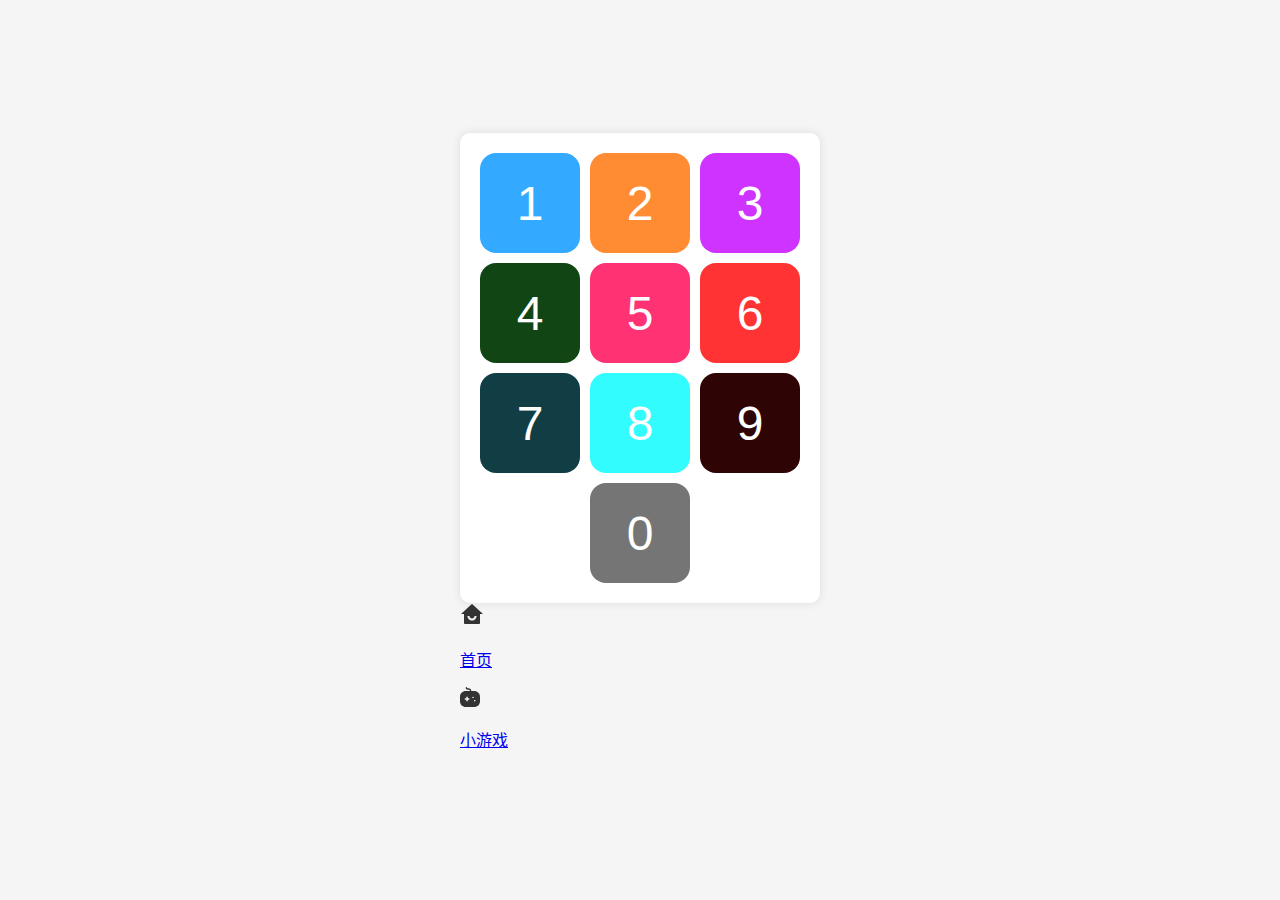
<file: index.html>
<!DOCTYPE html>
<html lang="zh-CN">
<html>
  <head>
    <meta charset="UTF-8" />
    <meta name="viewport" content="width=device-width, initial-scale=1.0">
    <link rel="stylesheet" href="index.css" />
    <link rel="icon" type="image/png" href="assets/icon.svg">
    <title>CNK</title>
  </head>
  <body>
    <div class="screen">
      <div class="container">
          <button class='b1'>1</button><button class='b2'>2</button><button class='b3'>3</button>
          <button class='b4'>4</button><button class='b5'>5</button><button class='b6'>6</button>
          <button class='b7'>7</button><button class='b8'>8</button><button class='b9'>9</button>
          <button class='b0'>0</button>
      </div>
      <div class="menu">
        <a id="home" href="/"><img class="icon" src="assets/Home.svg" alt="home"><p>首页</p></a>
        <a id="games" href="/games/"><img class="icon" src="assets/Game.svg" alt="games"><p>小游戏</p></a>
      </div>
    </div>
  </body>
</html>
</file>
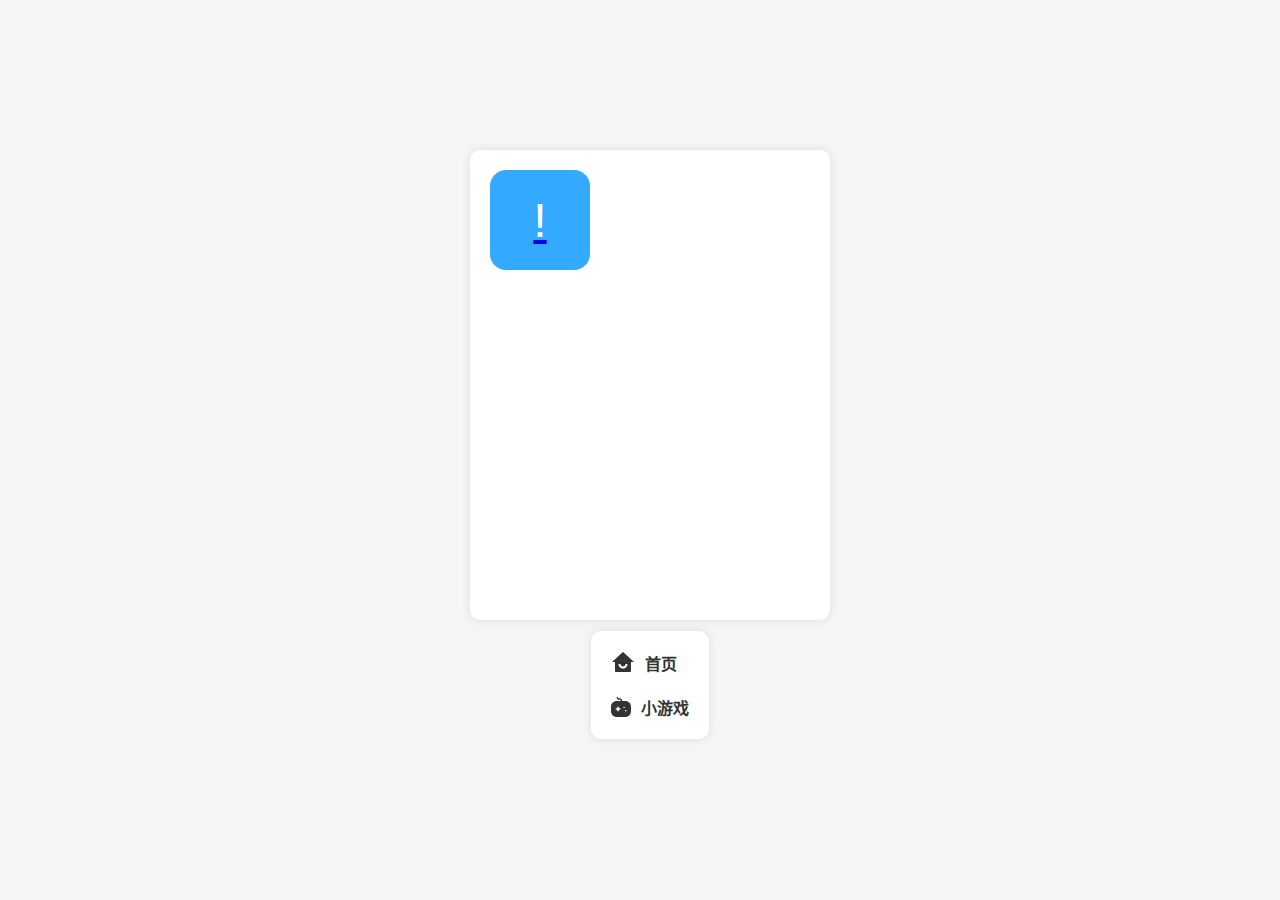
<file: games/index.html>
<!DOCTYPE html>
<html lang="zh-CN">
<html>
  <head>
    <meta charset="UTF-8" />
    <meta name="viewport" content="width=device-width, initial-scale=1.0">
    <link rel="stylesheet" href="index.css" />
    <link rel="icon" type="image/png" href="assets/icon.svg">
    <title>CNK - 小游戏</title>
  </head>
  <body>
    <div class="screen">
      <div class="container">
          <a href="jyl.html"><button class='b1'>!</button></a><button class='b2'></button><button class='b3'></button>
          <button class='b4'></button><button class='b5'></button><button class='b6'></button>
          <button class='b7'></button><button class='b8'></button><button class='b9'></button>
          <button class='b0'></button>
      </div>
      <div class="menu">
        <a id="home" href="/"><img class="icon" src="/assets/Home.svg" alt="home"><p>首页</p></a>
        <a id="games" href="/games"><img class="icon" src="/assets/Game.svg" alt="games"><p>小游戏</p></a>
      </div>
    </div>
  </body>
</html>
</file>
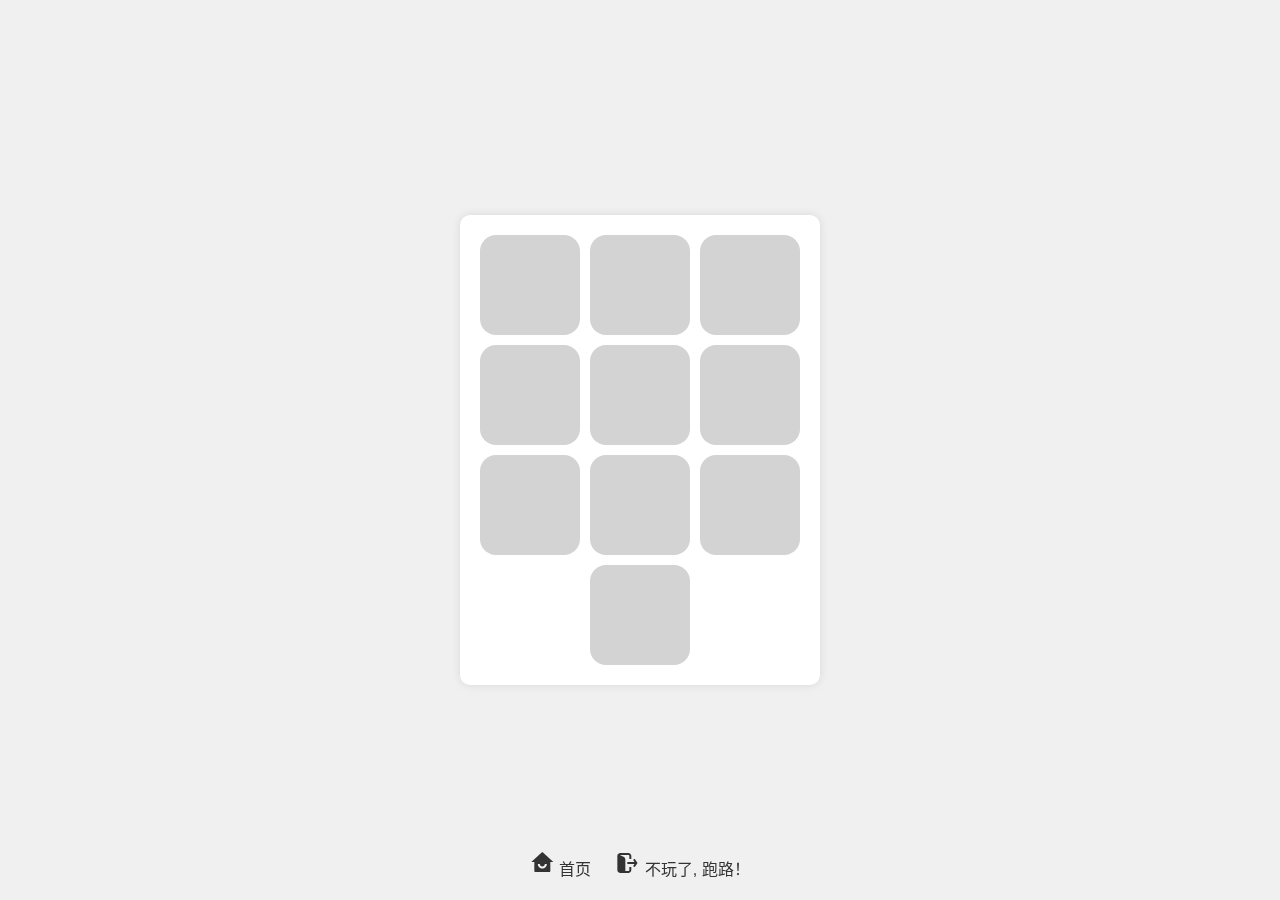
<file: games/jyl.html>
<!DOCTYPE html>
<html lang="zh-CN">
<html>
  <head>
    <meta charset="UTF-8" />
    <meta name="viewport" content="width=device-width, initial-scale=1.0">
    <link rel="stylesheet" href="game_styles/jyl.css" />
    <link rel="icon" type="image/png" href="assets/icon.svg">
    <title>CNK - 记忆力大挑战</title>
  </head>
  <body>
    <div class="screen">
      <div class="container">
          <button class='b1'></button><button class='b2'></button><button class='b3'></button>
          <button class='b4'></button><button class='b5'></button><button class='b6'></button>
          <button class='b7'></button><button class='b8'></button><button class='b9'></button>
          <button class='b0'></button>
      </div>
      <div class="menu">
        <a id="home" href="/"><img class="icon" src="/assets/Home.svg" alt="home"><p>首页</p></a>
        <a id="games" href="/games"><img class="icon" src="/assets/exit.svg" alt="games"><p>不玩了, 跑路！</p></a>
      </div>
    </div>
  </body>
</html>

<script src="script/jyl.js"></script>
</file>
<file: index.css>
body {
    background-color: #f5f5f5;
    display: flex;
    justify-content: center;
    align-items: center;
    height: 100vh; /* 设置body的高度为视口高度 */
    margin: 0;
}

.container {
    margin: auto;
    background-color: #ffffff;
    border-radius: 10px;
    box-shadow: 0 0 10px rgba(0, 0, 0, 0.1);
    max-width: 340px;
    max-height: 600px;
    padding: 20px;
    display: grid;
    grid-template-columns: repeat(3, 1fr);
    grid-template-rows: repeat(4, 1fr);
    gap: 10px; /* 可选：调整按钮之间的间距 */
}

.container button {
    border: none;
    display: block;
    color: white;
    width: 100px;
    height: 100px;
    text-align: center;
    font-size: 48px;
    border-radius: 16px;
    transition: 0.3s cubic-bezier(0.68, -1, 0.265, 1.55);
}

.container button:active {
    scale: 0.8;
}

.b1 {
    background-color: #33AAFF;
    grid-column: 1 / 2;
    grid-row: 1 / 2;
    animation: button-appear 0.5s cubic-bezier(0.68, -1, 0.265, 1.55);
    animation-delay: 0.1s;
}

.b2 {
    background-color: #FF8B33;
    grid-column: 2 / 3;
    grid-row: 1 / 2;
    animation: button-appear 0.5s cubic-bezier(0.68, -1, 0.265, 1.55);
    animation-delay: 0.2s;
}

.b3 {
    background-color: #CF33FF;
    grid-column: 3 / 4;
    grid-row: 1 / 2;
    animation: button-appear 0.5s cubic-bezier(0.68, -1, 0.265, 1.55);
    animation-delay: 0.3s;
}

.b4 {
    background-color: #114514;
    grid-column: 1 / 2;
    grid-row: 2 / 3;
    animation: button-appear 0.5s cubic-bezier(0.68, -1, 0.265, 1.55);
    animation-delay: 0.2s;
}

.b5 {
    background-color: #FF3374;
    grid-column: 2 / 3;
    grid-row: 2 / 3;
    animation: button-appear 0.5s cubic-bezier(0.68, -1, 0.265, 1.55);
    animation-delay: 0.3s;
}

.b6 {
    background-color: #FF3333;
    grid-column: 3 / 4;
    grid-row: 2 / 3;
    animation: button-appear 0.5s cubic-bezier(0.68, -1, 0.265, 1.55);
    animation-delay: 0.4s;
}

.b7 {
    background-color: #113E45;
    grid-column: 1 / 2;
    grid-row: 3 / 4;
    animation: button-appear 0.5s cubic-bezier(0.68, -1, 0.265, 1.55);
    animation-delay: 0.3s;
}

.b8 {
    background-color: #33FCFF;
    grid-column: 2 / 3;
    grid-row: 3 / 4;
    animation: button-appear 0.5s cubic-bezier(0.68, -1, 0.265, 1.55);
    animation-delay: 0.4s;
}

.b9 {
    background-color: #2E0404;
    grid-column: 3 / 4;
    grid-row: 3 / 4;
    animation: button-appear 0.5s cubic-bezier(0.68, -1, 0.265, 1.55);
    animation-delay: 0.5s;
}

.b0 {
    background-color: #757575;
    grid-column: 2 / 3;
    grid-row: 4 / 5;
    animation: button-appear 0.5s cubic-bezier(0.68, -1, 0.265, 1.55);
    animation-delay: 0.5s;
}

@keyframes button-appear {
    0% {
        transform: scale(0.5);
        opacity: 0;
    }
    100% {
        transform: scale(1);
    }
}
</file>
<file: games/index.css>
body {
    background-color: #f5f5f5;
    display: flex;
    justify-content: center;
    align-items: center;
    height: 100vh; /* 设置body的高度为视口高度 */
    margin: 0;
}

.screen {
    margin: auto;
    max-width: 340px;
    max-height: 600px;
    padding: 20px;
    display: grid;
    grid-template-columns: repeat(1, 1fr);
    grid-template-rows: repeat(2, 1fr);
}

.container {
    margin: auto;
    background-color: #ffffff;
    border-radius: 10px;
    box-shadow: 0 0 10px rgba(0, 0, 0, 0.1);
    max-width: 340px;
    max-height: 600px;
    padding: 20px;
    display: grid;
    grid-template-columns: repeat(3, 1fr);
    grid-template-rows: repeat(4, 1fr);
    gap: 10px; /* 可选：调整按钮之间的间距 */
}

.container button {
    border: none;
    display: block;
    color: white;
    width: 100px;
    height: 100px;
    text-align: center;
    font-size: 48px;
    border-radius: 16px;
    transition: 0.3s cubic-bezier(0.68, -1, 0.265, 1.55);
}

.container button:active {
    scale: 0.8;
}

.b1 {
    background-color: #33AAFF;
    grid-column: 1 / 2;
    grid-row: 1 / 2;
    animation: button-appear 0.5s cubic-bezier(0.68, -1, 0.265, 1.55);
    transition: 0.3s cubic-bezier(0.68, -1, 0.265, 1.55);
    animation-delay: 0.1s;
}

.b1:hover::after {
    content: "记忆力大挑战";
    font-size: 16px;
}

.b2 {
    background-color: #ffffff;
    grid-column: 2 / 3;
    grid-row: 1 / 2;
    animation: button-appear 0.5s cubic-bezier(0.68, -1, 0.265, 1.55);
    animation-delay: 0.2s;
}

.b3 {
    background-color: #fff;
    grid-column: 3 / 4;
    grid-row: 1 / 2;
    animation: button-appear 0.5s cubic-bezier(0.68, -1, 0.265, 1.55);
    animation-delay: 0.3s;
}

.b4 {
    background-color: #fff;
    grid-column: 1 / 2;
    grid-row: 2 / 3;
    animation: button-appear 0.5s cubic-bezier(0.68, -1, 0.265, 1.55);
    animation-delay: 0.2s;
}

.b5 {
    background-color: #fff;
    grid-column: 2 / 3;
    grid-row: 2 / 3;
    animation: button-appear 0.5s cubic-bezier(0.68, -1, 0.265, 1.55);
    animation-delay: 0.3s;
}

.b6 {
    background-color: #fff;
    grid-column: 3 / 4;
    grid-row: 2 / 3;
    animation: button-appear 0.5s cubic-bezier(0.68, -1, 0.265, 1.55);
    animation-delay: 0.4s;
}

.b7 {
    background-color: #fff;
    grid-column: 1 / 2;
    grid-row: 3 / 4;
    animation: button-appear 0.5s cubic-bezier(0.68, -1, 0.265, 1.55);
    animation-delay: 0.3s;
}

.b8 {
    background-color: #fff;
    grid-column: 2 / 3;
    grid-row: 3 / 4;
    animation: button-appear 0.5s cubic-bezier(0.68, -1, 0.265, 1.55);
    animation-delay: 0.4s;
}

.b9 {
    background-color: #fff;
    grid-column: 3 / 4;
    grid-row: 3 / 4;
    animation: button-appear 0.5s cubic-bezier(0.68, -1, 0.265, 1.55);
    animation-delay: 0.5s;
}

.b0 {
    background-color: #fff;
    grid-column: 2 / 3;
    grid-row: 4 / 5;
    animation: button-appear 0.5s cubic-bezier(0.68, -1, 0.265, 1.55);
    animation-delay: 0.5s;
}

.menu {
    animation-delay: 1s;
    animation: button-appear 0.5s cubic-bezier(0.68, -1, 0.265, 1.55);
    background-color: #fff;
    margin: auto;
    border-radius: 10px;
    box-shadow: 0 0 10px rgba(0, 0, 0, 0.1);
    max-width: 340px;
    padding: 10px;
    gap: 10px; /* 可选：调整按钮之间的间距 */
    color: #333333;
}

.menu a {
    display: flex;
    text-decoration: none;
    color: #333333;
    padding: 10px;
    border-radius: 999px;
    transition: 0.3s;
    gap: 10px;
}

.menu a:hover {
    background-color: #f5f5f5;
}

.menu a p {
    margin: 0;
    font-size: 16px;
    font-weight: bold;
}

@keyframes button-appear {
    0% {
        transform: scale(0.5);
        opacity: 0;
    }
    100% {
        transform: scale(1);
    }
}
</file>
<file: games/game_styles/jyl.css>
body {
    font-family: Arial, sans-serif;
    display: flex;
    justify-content: center;
    align-items: center;
    height: 100vh;
    margin: 0;
    background-color: #f0f0f0;
}

.screen {
    text-align: center;
}

.container {
    margin: auto;
    background-color: #ffffff;
    border-radius: 10px;
    box-shadow: 0 0 10px rgba(0, 0, 0, 0.1);
    max-width: 340px;
    max-height: 600px;
    padding: 20px;
    display: grid;
    grid-template-columns: repeat(3, 1fr);
    grid-template-rows: repeat(4, 1fr);
    gap: 10px; /* 可选：调整按钮之间的间距 */
}

.container button {
    border-radius: 16px;
    width: 100px;
    height: 100px;
    background-color: lightgray;
    border: none;
    outline: none;
    cursor: pointer;
    font-size: 24px;
    transition: 0.3s cubic-bezier(0.68, -1, 0.265, 1.55);
}

.container button.active {
    background-color: green;
    scale: 0.9;
}

.b1 {
    grid-column: 1 / 2;
    grid-row: 1 / 2;
    animation: button-appear 0.5s cubic-bezier(0.68, -1, 0.265, 1.55);
    animation-delay: 0.1s;
}

.b2 {
    grid-column: 2 / 3;
    grid-row: 1 / 2;
    animation: button-appear 0.5s cubic-bezier(0.68, -1, 0.265, 1.55);
    animation-delay: 0.2s;
}

.b3 {
    grid-column: 3 / 4;
    grid-row: 1 / 2;
    animation: button-appear 0.5s cubic-bezier(0.68, -1, 0.265, 1.55);
    animation-delay: 0.3s;
}

.b4 {
    grid-column: 1 / 2;
    grid-row: 2 / 3;
    animation: button-appear 0.5s cubic-bezier(0.68, -1, 0.265, 1.55);
    animation-delay: 0.2s;
}

.b5 {
    grid-column: 2 / 3;
    grid-row: 2 / 3;
    animation: button-appear 0.5s cubic-bezier(0.68, -1, 0.265, 1.55);
    animation-delay: 0.3s;
}

.b6 {
    grid-column: 3 / 4;
    grid-row: 2 / 3;
    animation: button-appear 0.5s cubic-bezier(0.68, -1, 0.265, 1.55);
    animation-delay: 0.4s;
}

.b7 {
    grid-column: 1 / 2;
    grid-row: 3 / 4;
    animation: button-appear 0.5s cubic-bezier(0.68, -1, 0.265, 1.55);
    animation-delay: 0.3s;
}

.b8 {
    grid-column: 2 / 3;
    grid-row: 3 / 4;
    animation: button-appear 0.5s cubic-bezier(0.68, -1, 0.265, 1.55);
    animation-delay: 0.4s;
}

.b9 {
    grid-column: 3 / 4;
    grid-row: 3 / 4;
    animation: button-appear 0.5s cubic-bezier(0.68, -1, 0.265, 1.55);
    animation-delay: 0.5s;
}

.b0 {
    grid-column: 2 / 3;
    grid-row: 4 / 5;
    animation: button-appear 0.5s cubic-bezier(0.68, -1, 0.265, 1.55);
    animation-delay: 0.5s;
}


.menu {
    position: fixed;
    bottom: 20px;
    left: 50%;
    transform: translateX(-50%);
}

.icon {
    width: 24px;
    height: 24px;
    margin-right: 5px;
}

a {
    display: inline-block;
    margin: 0 10px;
    text-decoration: none;
    color: #333;
}

p {
    display: inline;
}
</file>
